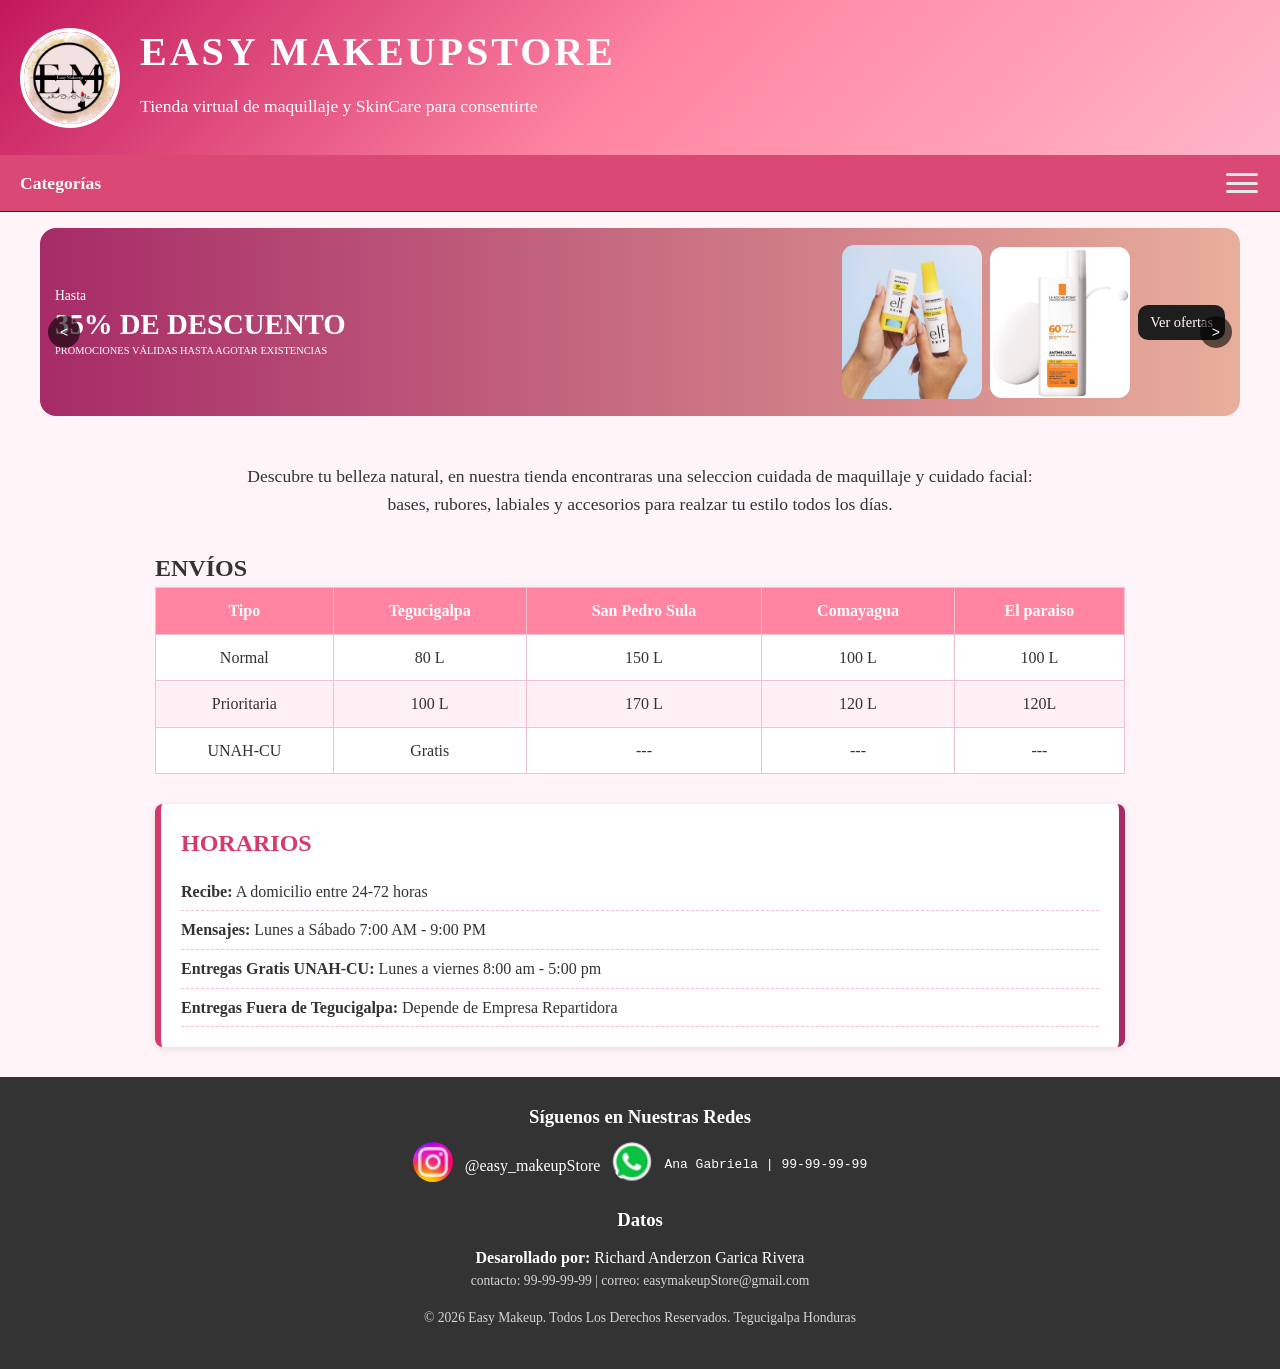
<file: index.html>
<!DOCTYPE html>
<html lang="es">
<head>
    <meta charset="UTF-8">
    <meta name="viewport" content="width=device-width, initial-scale=1.0">
    <title>Document</title>
    <link rel="stylesheet" href="css/index.css">
</head>
<body>
    <header class="header">
        <div class="logo">
            <img src="assets/imag/logo.jpeg" alt="Logo Easy MakeupStore" width="70" height="70">
        </div>
        <div class="info">
            <h1>EASY MAKEUPSTORE</h1>
            <div class="contacto">
                <span>Tienda virtual de maquillaje y SkinCare para consentirte </span>
            </div>
        </div>
    </header>
    <nav class="nav">
        <div class="logo"> Categorías </div>
        <input type="checkbox" id="toggle" aria-label="Abrir menú">
        <label for="toggle" class="burger">
        <span></span><span></span><span></span>
        </label>
        <ul class="menu" >
            <li><a href="pages/rostro.html"> <strong> Rostro </strong></a></li>                
            <li><a href="pages/labios.html"> <strong> Labios </strong></a></li>
            <li><a href="pages/ojos.html"> <strong> Ojos </strong></a></li>
            <li><a href="pages/accesorios.html"> <strong> Accesorios </strong></a></li>
            <li><a href="##"> <strong> Cremas </strong></a></li>
            <li> <a href="##"> <strong> Proveedores </strong></a></li>
        </ul>
    </nav>
    <section class="carrusel-contenedor">
        <button class="carrusel-btn prev" aria-label="Anterior">&lt;</button>
         <button class="carrusel-btn next" aria-label="Siguiente">&gt;</button>
        <div class="carrusel-track">
            <div class="banner-promo">
                <div class="banner-texto">
                    <span class="banner-hasta">Hasta</span>
                    <h2 class="banner-descuento">35% DE DESCUENTO</h2>
                    <small class="banner-legal">PROMOCIONES VÁLIDAS HASTA AGOTAR EXISTENCIAS</small>
                </div>
                <img class="banner-img" src="assets/imag/OP.png" alt="Producto" width="135" height="200">
                <img class="banner-img" src="assets/imag/OP2.png" alt="Producto" width="135" height="200">
                <a href="#" class="banner-btn">Ver ofertas</a>
            </div>
            <div class="banner-promo">
                <div class="banner-texto">
                    <span class="banner-hasta">APROVECHA NUESTROS DESCUENTOS</span>
                    <h2 class="banner-descuento">20% DE DESCUENTO</h2>
                    <small class="banner-legal">VÁLIDO POR COMPRAS MAYORES A 2 UNIDADES</small>
                </div>
                <img class="banner-img" src="assets/imag/blush.png" alt="Producto" width="200" height="200">
                <img class="banner-img" src="assets/imag/gloss.png" alt="Producto" width="135" height="200">
                <a href="#" class="banner-btn">Ver oferta</a>
            </div>
        </div>
    </section>
    <main class="main">
        <div class="presentacion">
            <p>Descubre tu belleza natural, en nuestra tienda encontraras una seleccion cuidada de maquillaje y cuidado facial: </p>
            <p>bases, rubores, labiales y accesorios para realzar tu estilo todos los días.</p>
        </div>
        <section class="div-envios">
            <Table class="tab-envios">
                <h2> <strong> ENVÍOS </strong> </h2>
                <thead> 
                    <tr>
                        <td> Tipo </td>
                        <td> Tegucigalpa </td>
                        <td> San Pedro Sula </td>
                        <td> Comayagua</td>
                        <td> El paraiso </td>
                    </tr>
                </thead>
                <tbody>
                    <tr>
                        <td> Normal </td>
                        <td> 80 L</td>
                        <td> 150 L</td>
                        <td> 100 L</td>
                        <td> 100 L</td>
                    </tr>
                    <tr>
                        <td> Prioritaria </td>
                        <td> 100 L</td>
                        <td> 170 L</td>
                        <td> 120 L</td>
                        <td> 120L </td>
                    </tr>
                    <tr>
                        <td>UNAH-CU</td>
                        <td>Gratis</td>
                        <td> --- </td>
                        <td> --- </td>
                        <td> --- </td>
                    </tr>
                </tbody>
            </Table>
        </section>
        <aside class="as-horario">
            <h2> HORARIOS </h2>
            <ul class="ul-horario">
                <li><strong>Recibe:</strong> A domicilio entre 24-72 horas</li>
                <li><strong>Mensajes: </strong> Lunes a Sábado 7:00 AM - 9:00 PM</li>
                <li><strong>Entregas Gratis UNAH-CU: </strong> Lunes a viernes 8:00 am - 5:00 pm</li>
                <li><strong>Entregas Fuera de Tegucigalpa: </strong> Depende de Empresa Repartidora </li>
            </ul>
        </aside>
    </main>
    <footer class="foot-redes">
        <div class="div-redes">
            <h3> Síguenos en Nuestras Redes</h3>
            <ul>
                <a href="https://www.instagram.com/easy_makeupstore/"> <img src="assets/ODF.webp" alt="jj"></a>
                <span> @easy_makeupStore </span>
                <a href="https://wa.me/50499787277?text=Hola!!"><img src="assets/ODF3.png" alt=""></a>
                <samp> Ana Gabriela | 99-99-99-99</samp>
            </ul>
        </div>
        <div class="div-datos">
            <h3> Datos </h3>
            <p><strong> Desarollado por: </strong>Richard Anderzon Garica Rivera</p>
            <p> contacto: 99-99-99-99 | correo: easymakeupStore@gmail.com</p>
        </div>
        <div>
            <p>&copy; 2026 Easy Makeup. Todos Los Derechos Reservados. Tegucigalpa Honduras</p>
        </div>
    </footer>
    <script src="js/main.js"></script>
</body>
</html>
</file>
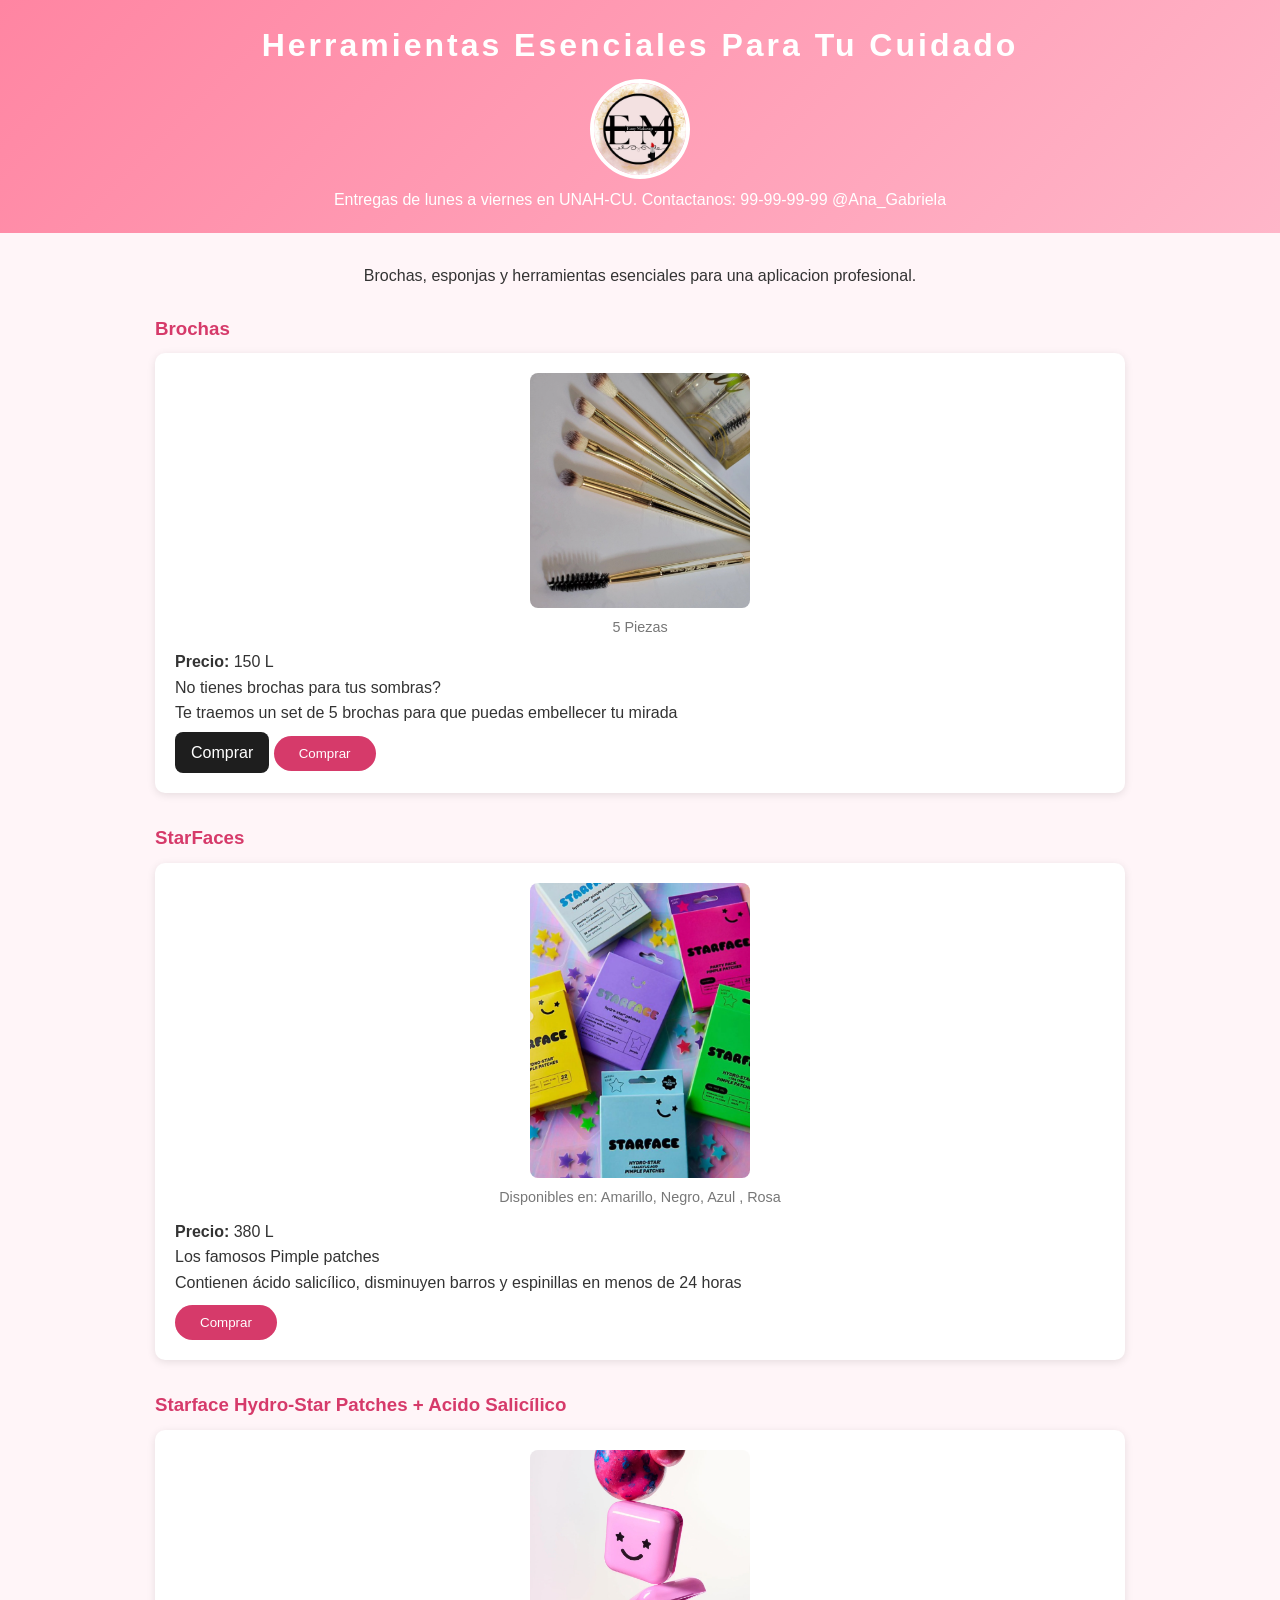
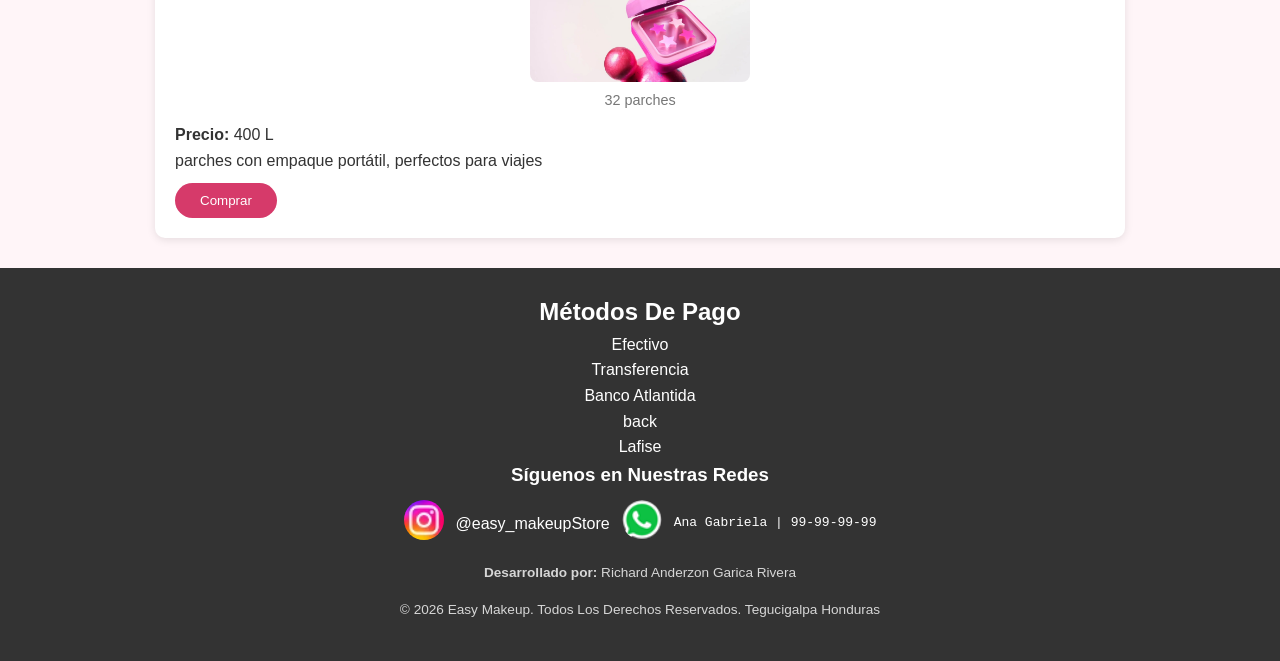
<file: accesorios/accesorios copy.html>
<!DOCTYPE html>
<html lang="es">
<head>
    <meta charset="UTF-8">
    <meta name="viewport" content="width=device-width, initial-scale=1.0">
    <title> Accesorios </title>
    <link rel="stylesheet" href="../index.css">
</head>
<body>
    <header class="header">
        <h1> Herramientas Esenciales Para Tu Cuidado </h1>
        <div class="logo">
            <a href="../index.html"><img src="../imag/logo.jpeg" alt="" width="100" height="100"></a>
        </div>
        <span> Entregas de lunes a viernes en UNAH-CU. Contactanos: 99-99-99-99 @Ana_Gabriela</span>
    </header>
    <main class="main">
        <div class="descipccion">
            <p>Brochas, esponjas y herramientas esenciales para una aplicacion profesional.</p>
        </div>
        <section class="sect">
            <h3> Brochas </h3>
            <article class="art">
                <figure>
                    <img src="1.png" alt="" width="220" height="200">
                    <figcaption> 5 Piezas </figcaption>
                </figure>
                <p> <strong>Precio: </strong> 150 L </p>
                <p>No tienes brochas para tus sombras? </p>
                <p>Te traemos un set de 5 brochas para que puedas embellecer tu mirada</p>
                <label for="modal-brochas" class="button-buy">Comprar</label>
                <button id="button-1"> Comprar </button>
            </article>
        </section>
        <section class="sect">
            <h3> StarFaces </h3>
            <article class="art">
                <figure>
                    <img src="2.png" alt="" width="220" height="300">
                    <figcaption> Disponibles en: Amarillo, Negro, Azul , Rosa</figcaption>
                </figure>
                <p> <strong>Precio: </strong> 380 L </p>
                <p> Los famosos Pimple patches</p>
                <p> Contienen ácido salicílico, disminuyen barros y espinillas en menos de 24 horas</p>
                <button id="button-2"> Comprar </button>
            </article>
        </section>
         <section class="sect">
            <h3> Starface Hydro-Star Patches + Acido Salicílico </h3>
            <article class="art">
                <figure>
                    <img src="3.png" alt="" width="220" height="200">
                    <figcaption> 32 parches </figcaption>
                </figure>
                <p> <strong>Precio: </strong> 400 L </p>
                <p> parches con empaque portátil, perfectos para viajes</p>
                <button id="button-3"> Comprar </button>
            </article>
        </section>
    </main>
    <footer class="foot-redes">
        <aside class="as-metodo-pago">
            <h2>Métodos De Pago </h2>
            <ul>
                <li> Efectivo</li>
                <li> Transferencia </li>
                <li> Banco Atlantida</li>
                <li> back </li>
                <li> Lafise </li>
            </ul>
        </aside>
        <div class="div-redes">
            <h3> Síguenos en Nuestras Redes</h3>
            <ul>
                <a href="https://www.instagram.com/easy_makeupstore/"> <img src="../ODF.webp" alt="jj"></a>
                <span> @easy_makeupStore </span>
                <a href=""><img src="../ODF3.png" alt=""></a>
                <samp> Ana Gabriela | 99-99-99-99</samp>
            </ul>
        </div>
        <div class="div-datos">
            <p><strong> Desarrollado por: </strong>Richard Anderzon Garica Rivera</p>
        </div>
        <div>
            <p>&copy; 2026 Easy Makeup. Todos Los Derechos Reservados. Tegucigalpa Honduras</p>
        </div>
    </footer>
</body>
</html>
</file>
<file: css/index.css>
* {
    margin: 0;
    padding: 0;
    box-sizing: border-box;
}

body {
    font-family: "poppins" sans-serif;
    background: #fff5f8;
    color: #333;
    line-height: 1.6;
}

h1, h2, .logo {
  font-family: "Playfair Display", serif;
}

.header h1 {
    font-size: clamp(1.1rem, 4vw + 0.5rem, 2.5rem);
    letter-spacing: 2px;
    margin: 0 0 8px;
}

.contacto span {
    font-size: clamp(0.75rem, 2vw + 0.3rem, 1.1rem);
}

.info {
    min-width: 0; /* permite que el texto se encoja dentro del flex */
}

.logo {
    flex-shrink: 0; /* evita que el logo se aplaste */
}

.header {
    background: linear-gradient(135deg, #c2185b, #ff85a2, #ffb6c9); 
    color: #fff;
    padding: 20px;
    display: flex;
    align-items: center;
    gap: 20px;
}

.logo img {
    width: 100px;
    height: 100px;
    border-radius: 50%;
    border: 3px solid #fff;
    object-fit: cover;
    display: block;
}

.header h1 {
    letter-spacing: 3px;
    margin-bottom: 8px;
}

.contacto {
    font-size: 0.9rem;
    margin-bottom: 15px;
}

.logo img {
    border-radius: 50%;
    object-fit: cover;
    border: 4px solid #fff;
    max-width: 100%;
    height: auto;
}

#descipccion {
    margin-top: 15px;
    background: rgba(255, 255, 255, 0.25);
    padding: 10px;
    border-radius: 8px;
}

.dropdown {
  position: relative;
  display: inline-block;
}

.dropdown-btn {
  background: none;
  border: none;
  color: #efe7e7;
  font-size: 1.5rem;
  font-weight: 700;
  cursor: pointer;
}


.dropdown:focus-within .dropdown-menu { display: block; }

.dropdown-menu a {
  display: block;
  padding: 10px 20px;
  color: #d63a6a;
  text-decoration: none;
  text-align: left;
}

.dropdown-menu a:hover { background: #d63a6a; color: #fff; }

.lista {
    list-style: none;
    display: flex;
    justify-content: center;
    flex-wrap: wrap;
    gap: 15px;
}

.lista a {
    display: block;
    padding: 8px 20px;
    background: #fff;
    color: #d63a6a;
    text-decoration: none;
    border-radius: 20px;
    transition: 0.3s;
}

.lista a:hover {
    background: #ffd6e3;
    transform: translateY(-3px);
}

/* MAIN */
.main {
    max-width: 1000px;
    margin: 30px auto;
    padding: 0 15px;
}

.presentacion {
    text-align: center;
    margin-bottom: 30px;
    font-size: 1.1rem;
}

/* TABLA DE ENVIOS */
.div-envios {
    overflow-x: auto;
    margin-bottom: 30px;
}

.tab-envios {
    width: 100%;
    border-collapse: collapse;
    background: #fff;
    box-shadow: 0 2px 8px rgba(0, 0, 0, 0.1);
}

.tab-envios h2 {
    text-align: center;
    padding: 10px;
}

.tab-envios td {
    border: 1px solid #f3c1d1;
    padding: 10px;
    text-align: center;
}

.tab-envios thead td {
    background: #ff85a2;
    color: #fff;
    font-weight: bold;
}

.tab-envios tbody tr:nth-child(even) {
    background: #fff0f5;
}

/* HORARIOS */
.as-horario {
    background: #fff;
    border-left: 6px solid #d63a6a;
    border-right: 6px solid #A62B67;
    padding: 20px;
    border-radius: 8px;
    box-shadow: 0 2px 8px rgba(0, 0, 0, 0.1);
}

.as-horario h2 {
    color: #d63a6a;
    margin-bottom: 10px;
}

.ul-horario {
    list-style: none;
}

.ul-horario li {
    padding: 6px 0;
    border-bottom: 1px dashed #f3c1d1;
}

/* FOOTER */
.foot-redes {
    background: #333;
    color: #fff;
    text-align: center;
    padding: 25px 15px;
    margin-top: 30px;
}

.foot-redes h3 {
    margin-bottom: 10px;
}

.div-redes ul {
    display: flex;
    justify-content: center;
    align-items: center;
    flex-wrap: wrap;
    gap: 12px;
}

.div-redes img {
    width: 40px;
    height: 40px;
    border-radius: 50%;
    object-fit: cover;
}

.foot-redes div {
    margin-bottom: 15px;
}

.foot-redes a {
    color: #ffb6c9;
}

.foot-redes p:last-child {
    font-size: 0.85rem;
    opacity: 0.8;
}

/* ACCESORIOS */
.descipccion {
    text-align: center;
    margin-bottom: 25px;
}

.main section {
    margin-bottom: 30px;
}

.main section h3 {
    color: #d63a6a;
    margin-bottom: 10px;
}

.main article {
    background: #fff;
    padding: 20px;
    border-radius: 10px;
    box-shadow: 0 2px 8px rgba(0, 0, 0, 0.1);
}

.main figure {
    text-align: center;
    margin-bottom: 10px;
}

.main figure img {
    max-width: 100%;
    height: auto;
    border-radius: 8px;
}

.main figcaption {
    font-size: 0.9rem;
    color: #777;
}

button {
    background: #d63a6a;
    color: #fff;
    border: none;
    padding: 10px 25px;
    border-radius: 20px;
    cursor: pointer;
    margin-top: 10px;
    transition: 0.3s;
}

button:hover {
    background: #ff85a2;
}

.as-metodo-pago ul {
    list-style: none;
}

.banner-promo { 
    background: linear-gradient(90deg, #A62B67, #E8AE9B); 
    color: #fff; 
}

.banner-btn   { 
    background: #1E1E1E; 
    color: #fff; 
}

.banner-promo {
  display: flex;
  align-items: center;
  justify-content: space-between;
  gap: 24px;
  padding: 24px 48px;
  margin: 16px auto;
  max-width: 1400px;
  border-radius: 16px;
  background: linear-gradient(90deg, #A62B67, #E8AE9B);
  color: #fff;
}

.banner-texto {
  flex: 1 1 35%; /* Toma el espacio disponible hasta un 35% del total */
  min-width: 0;  /* Permite encoger el texto sin romper la fila */
}

.banner-hasta {
  font-size: clamp(0.55rem, 2vw, 0.85rem);
  display: block;
}

.banner-descuento {
  font-size: clamp(0.8rem, 3.2vw, 1.8rem);
  margin: 2px 0;
  line-height: 1.1;
}
.banner-legal {
  font-size: clamp(0.45rem, 1.5vw, 0.65rem);
  display: block;
}

.banner-img {
  width: 18%;       /* Cada imagen ocupa máximo el 18% del ancho del banner */
  max-width: 120px; /* Tamaño máximo en computadoras */
  height: auto;     /* Mantiene la proporción de la imagen */
  object-fit: contain;
  flex-shrink: 1;   /* Permite que la imagen se reduzca si falta espacio */
}

/* --- CONTENEDOR PRINCIPAL --- */
.carrusel-contenedor {
  position: relative;
  width: 100%;
  max-width: 1200px;
  margin: 0 auto;
  overflow: hidden; /* Evita que el contenido sobresalga */
}

.carrusel-track {
  display: flex;
  overflow-x: auto;
  scroll-snap-type: x mandatory;
  scroll-behavior: smooth;
  scrollbar-width: none;
  -ms-overflow-style: none;
}

.carrusel-track::-webkit-scrollbar {
  display: none;
}

/* --- CADA BANNER (FUERZA 1 SOLO BANNER VISIBLE Y 100% HORIZONTAL) --- */
.banner-promo {
  flex: 0 0 100% !important;     /* CLAVE: Obliga a que cada banner ocupe exactamente todo el ancho */
  min-width: 100% !important;   /* Garantiza que solo se vea un banner a la vez */
  scroll-snap-align: start;     /* Encaje perfecto al deslizar */
  
  display: flex !important;
  flex-direction: row !important; /* Mantiene la fila horizontal SIEMPRE */
  flex-wrap: nowrap !important;   /* Evita caídas de elementos */
  align-items: center;
  justify-content: space-between;
  gap: 8px;
  padding: 12px 15px;
  box-sizing: border-box;
}

/* --- TEXTO FLUIDO --- */
.banner-texto {
  flex: 1 1 35%;
  min-width: 0; /* Permite que el texto se reduzca en pantallas chicas */
}

.banner-hasta {
  font-size: clamp(0.55rem, 1.8vw, 0.85rem);
  display: block;
}

.banner-descuento {
  font-size: clamp(0.85rem, 2.8vw, 1.8rem);
  margin: 2px 0;
  line-height: 1.1;
}

.banner-legal {
  font-size: clamp(0.45rem, 1.3vw, 0.65rem);
  display: block;
}

/* --- IMÁGENES CON RADIUS --- */
.banner-img {
  width: 18%;            /* Porcentaje para ajustar horizontalmente */
  max-width: 140px;
  height: auto;
  object-fit: cover;
  border-radius: 12px;   /* Esquinas redondeadas agregadas */
  flex-shrink: 1;
}

/* --- BOTÓN DE COMPRA --- */
.banner-btn {
  background: #1E1E1E;
  flex: 0 0 auto;
  color: #fff;
  padding: 6px 12px;
  border-radius: 10px;
  font-size: clamp(0.6rem, 1.8vw, 0.9rem);
  text-decoration: none;
  white-space: nowrap;
  transition: background 0.2s ease, color 0.2s ease;
}

.banner-btn:hover {
  background: #ac0d4f;
  color: #f9f7f7;
}

/* --- BOTONES DE NAVEGACIÓN (FLECHAS) --- */
.carrusel-btn {
  position: absolute;
  top: 50%;
  transform: translateY(-50%);
  background: rgba(0, 0, 0, 0.6);
  color: white;
  border: none;
  font-size: 14px;
  padding: 8px 12px;
  cursor: pointer;
  z-index: 10;
  border-radius: 50%;
  transition: background 0.2s ease;
}

.carrusel-btn:hover {
  background: rgba(0, 0, 0, 0.9);
}

.carrusel-btn.prev { left: 8px; }
.carrusel-btn.next { right: 8px; }

/* Ocultar el checkbox de control */
.modal-toggle {
  display: none;
}

/* Estilo para el botón Comprar original */
.button-buy {
  display: inline-block;
  background-color: #1E1E1E;
  color: #fff;
  padding: 8px 16px;
  border-radius: 8px;
  cursor: pointer;
  text-align: center;
}

/* Fondo oscuro transparente del modal (Oculto por defecto) */
.modal {
  position: fixed !important;
  top: 0 !important;
  left: 0 !important;
  right: 0 !important;
  bottom: 0 !important;
  width: 100vw !important;
  height: 100vh !important;
  background: rgba(0, 0, 0, 0.75);
  display: flex;
  align-items: center;
  justify-content: center;
  opacity: 0;
  pointer-events: none;
  transition: opacity 0.3s ease;
  z-index: 999999 !important; /* Fuerza a estar por encima de todo el carrusel */
  padding: 15px;
  box-sizing: border-box;
}

/* Tarjeta central del modal */
.modal-card {
  background: #ffffff;
  padding: 20px;
  border-radius: 12px;
  text-align: center;
  position: relative;
  max-width: 300px;
  width: 100%;
  box-shadow: 0 5px 20px rgba(0,0,0,0.3);
  max-height: 90vh; /* Evita que la tarjeta se salga en pantallas pequeñas */
  overflow-y: auto;  /* Permite scroll si el celular es muy corto */
}

/* Botón cerrar X */
.btn-close {
  position: absolute;
  top: 8px;
  right: 12px;
  font-size: 22px;
  font-weight: bold;
  cursor: pointer;
  color: #333;
}

.qr-img {
  width: 160px;
  height: 160px;
  margin: 10px 0;
  border-radius: 8px;
}

/* Botón verde dentro de la tarjeta */
.btn-wa {
  display: block;
  background-color: #25D366;
  color: white;
  padding: 10px;
  border-radius: 8px;
  text-decoration: none;
  font-weight: bold;
  margin-top: 10px;
}

.btn-wa:hover {
  background-color: #1eb956;
}

.button-buy, 
.btn-close {
  cursor: pointer !important;
  -webkit-tap-highlight-color: transparent; /* Mejora la respuesta al toque en iOS/Android */
  user-select: none;
}

/* --- 4. ACTIVACIÓN DEL MODAL --- */
.modal-toggle:checked + .modal {
  opacity: 1 !important;
  pointer-events: auto !important;
}

:root {
    --bg: #0e0f12;
    --panel: #181a20;
    --line: #e8e8ea;
    --text: #e8e8ea;
    --hover: #262932;
    --accent: #6ea8ff;
}
* { box-sizing: border-box; margin: 0; padding: 0; }

/* NAV */
nav {
    position: relative;
    display: flex;
    align-items: center;
    justify-content: space-between;
    padding: 14px 20px;
    background: var(--panel);
    border-bottom: 1px solid #2a2d36;
    z-index: 1000;
}

.nav {
    background: #da4874;
}

  /* Checkbox oculto: controla el estado abierto/cerrado */
#toggle { display: none; }

  /* Icono hamburguesa (3 líneas) */
.burger {
    width: 36px;
    height: 28px;
    display: flex;
    flex-direction: column;
    justify-content: space-between;
    cursor: pointer;
    padding: 4px 2px;
}

.burger span {
    display: block;
    height: 3px;
    background: var(--line);
    border-radius: 3px;
    transition: transform .3s, opacity .3s;
}
.logo { 
  font-weight: 700; 
  font-size: 1.1rem; 
  color: #fffdfd;
}

.burger:focus-visible,

#toggle:focus-visible + .burger { outline: 2px solid var(--accent); outline-offset: 4px; }

  /* Se transforma en X al abrir */
#toggle:checked + .burger span:nth-child(1) { transform: translateY(9.5px) rotate(45deg); }
#toggle:checked + .burger span:nth-child(2) { opacity: 0; }
#toggle:checked + .burger span:nth-child(3) { transform: translateY(-9.5px) rotate(-45deg); }

  /* Menú desplegable */
.menu {
    position: absolute;
    top: 100%;
    right: 20px;
    min-width: 200px;
    list-style: none;
    background: var(--panel);
    border: 1px solid #2a2d36;
    border-radius: 10px;
    overflow: hidden;
    opacity: 0;
    visibility: hidden;
    transform: translateY(-8px);
    transition: opacity .25s, transform .25s, visibility .25s;
    z-index: 1001;
}
#toggle:checked ~ .menu {
    opacity: 1;
    visibility: visible;
    transform: translateY(8px);
}
.menu a {
    display: block;
    padding: 12px 18px;
    color: var(--text);
    text-decoration: none;
    transition: background .2s;
}
.menu a:hover,
.menu a:focus-visible { background: var(--hover); color: var(--accent); }

/* tarjeta clicable */
.art { position: relative; }

.card-click {
    position: absolute;
    inset: 0;
    cursor: pointer;
    z-index: 1;
}

/* oculta el detalle mientras el QR esté abierto */
.sect:has(.qr-toggle:checked) .modal-detalle {
    display: none;
}

/* imagen del detalle */
.modal-detalle .modal-card img {
    max-width: 100%;
    height: auto;
}

.btn-card {
    position: relative;
    z-index: 2;
}

.art {
  border: 2px solid transparent;
  cursor: pointer;
  transition: border-color 0.2s ease, box-shadow 0.2s ease;
}

.art:hover {
  border-color: #ff85a2;
  box-shadow: 0 4px 14px rgba(255, 133, 162, 0.35);
}

.art:active {
  border-color: #d63a6a;
}
</file>
<file: index.css>
* {
    margin: 0;
    padding: 0;
    box-sizing: border-box;
}

body {
    font-family: "Segoe UI", Arial, sans-serif;
    background: #fff5f8;
    color: #333;
    line-height: 1.6;
}

.header {
    background: linear-gradient(135deg, #ff85a2, #ffb6c9);
    color: #fff;
    text-align: center;
    padding: 20px;
}

.header h1 {
    letter-spacing: 3px;
    margin-bottom: 8px;
}

.contacto {
    font-size: 0.9rem;
    margin-bottom: 15px;
}

.logo img {
    border-radius: 50%;
    object-fit: cover;
    border: 4px solid #fff;
    max-width: 100%;
    height: auto;
}

#descipccion {
    margin-top: 15px;
    background: rgba(255, 255, 255, 0.25);
    padding: 10px;
    border-radius: 8px;
}

.dropdown {
  position: relative;
  display: inline-block;
}

.dropdown-btn {
  background: none;
  border: none;
  color: #efe7e7;
  font-size: 1.5rem;
  font-weight: 700;
  cursor: pointer;
}

.dropdown-menu {
  display: none;
  position: absolute;
  top: 100%;
  left: 50%;
  transform: translateX(-50%);
  min-width: 200px;
  margin: 0;
  padding: 8px 0;
  list-style: none;
  background: #fff;
  border-radius: 12px;
  box-shadow: 0 6px 16px rgba(0,0,0,.2);
  z-index: 100;
}

.dropdown:focus-within .dropdown-menu { display: block; }

.dropdown-menu a {
  display: block;
  padding: 10px 20px;
  color: #d63a6a;
  text-decoration: none;
  text-align: left;
}

.dropdown-menu a:hover { background: #d63a6a; color: #fff; }

.lista {
    list-style: none;
    display: flex;
    justify-content: center;
    flex-wrap: wrap;
    gap: 15px;
}

.lista a {
    display: block;
    padding: 8px 20px;
    background: #fff;
    color: #d63a6a;
    text-decoration: none;
    border-radius: 20px;
    transition: 0.3s;
}

.lista a:hover {
    background: #ffd6e3;
    transform: translateY(-3px);
}

/* MAIN */
.main {
    max-width: 1000px;
    margin: 30px auto;
    padding: 0 15px;
}

.presentacion {
    text-align: center;
    margin-bottom: 30px;
    font-size: 1.1rem;
}

/* TABLA DE ENVIOS */
.div-envios {
    overflow-x: auto;
    margin-bottom: 30px;
}

.tab-envios {
    width: 100%;
    border-collapse: collapse;
    background: #fff;
    box-shadow: 0 2px 8px rgba(0, 0, 0, 0.1);
}

.tab-envios h2 {
    text-align: center;
    padding: 10px;
}

.tab-envios td {
    border: 1px solid #f3c1d1;
    padding: 10px;
    text-align: center;
}

.tab-envios thead td {
    background: #ff85a2;
    color: #fff;
    font-weight: bold;
}

.tab-envios tbody tr:nth-child(even) {
    background: #fff0f5;
}

/* HORARIOS */
.as-horario {
    background: #fff;
    border-left: 6px solid #d63a6a;
    border-right: 6px solid #A62B67;
    padding: 20px;
    border-radius: 8px;
    box-shadow: 0 2px 8px rgba(0, 0, 0, 0.1);
}

.as-horario h2 {
    color: #d63a6a;
    margin-bottom: 10px;
}

.ul-horario {
    list-style: none;
}

.ul-horario li {
    padding: 6px 0;
    border-bottom: 1px dashed #f3c1d1;
}

/* FOOTER */
.foot-redes {
    background: #333;
    color: #fff;
    text-align: center;
    padding: 25px 15px;
    margin-top: 30px;
}

.foot-redes h3 {
    margin-bottom: 10px;
}

.div-redes ul {
    display: flex;
    justify-content: center;
    align-items: center;
    flex-wrap: wrap;
    gap: 12px;
}

.div-redes img {
    width: 40px;
    height: 40px;
    border-radius: 50%;
    object-fit: cover;
}

.foot-redes div {
    margin-bottom: 15px;
}

.foot-redes a {
    color: #ffb6c9;
}

.foot-redes p:last-child {
    font-size: 0.85rem;
    opacity: 0.8;
}

/* ACCESORIOS */
.descipccion {
    text-align: center;
    margin-bottom: 25px;
}

.main section {
    margin-bottom: 30px;
}

.main section h3 {
    color: #d63a6a;
    margin-bottom: 10px;
}

.main article {
    background: #fff;
    padding: 20px;
    border-radius: 10px;
    box-shadow: 0 2px 8px rgba(0, 0, 0, 0.1);
}

.main figure {
    text-align: center;
    margin-bottom: 10px;
}

.main figure img {
    max-width: 100%;
    height: auto;
    border-radius: 8px;
}

.main figcaption {
    font-size: 0.9rem;
    color: #777;
}

button {
    background: #d63a6a;
    color: #fff;
    border: none;
    padding: 10px 25px;
    border-radius: 20px;
    cursor: pointer;
    margin-top: 10px;
    transition: 0.3s;
}

button:hover {
    background: #ff85a2;
}

.as-metodo-pago ul {
    list-style: none;
}

.banner-promo { 
    background: linear-gradient(90deg, #A62B67, #E8AE9B); 
    color: #fff; 
}

.banner-btn   { 
    background: #1E1E1E; 
    color: #fff; 
}

.banner-promo {
  display: flex;
  align-items: center;
  justify-content: space-between;
  gap: 24px;
  padding: 24px 48px;
  margin: 16px auto;
  max-width: 1400px;
  border-radius: 16px;
  background: linear-gradient(90deg, #A62B67, #E8AE9B);
  color: #fff;
}

.banner-texto {
  flex: 1 1 35%; /* Toma el espacio disponible hasta un 35% del total */
  min-width: 0;  /* Permite encoger el texto sin romper la fila */
}

.banner-hasta {
  font-size: clamp(0.55rem, 2vw, 0.85rem);
  display: block;
}

.banner-descuento {
  font-size: clamp(0.8rem, 3.2vw, 1.8rem);
  margin: 2px 0;
  line-height: 1.1;
}
.banner-legal {
  font-size: clamp(0.45rem, 1.5vw, 0.65rem);
  display: block;
}

.banner-img {
  width: 18%;       /* Cada imagen ocupa máximo el 18% del ancho del banner */
  max-width: 120px; /* Tamaño máximo en computadoras */
  height: auto;     /* Mantiene la proporción de la imagen */
  object-fit: contain;
  flex-shrink: 1;   /* Permite que la imagen se reduzca si falta espacio */
}

/* --- CONTENEDOR PRINCIPAL --- */
.carrusel-contenedor {
  position: relative;
  width: 100%;
  max-width: 1200px;
  margin: 0 auto;
  overflow: hidden; /* Evita que el contenido sobresalga */
}

.carrusel-track {
  display: flex;
  overflow-x: auto;
  scroll-snap-type: x mandatory;
  scroll-behavior: smooth;
  scrollbar-width: none;
  -ms-overflow-style: none;
}

.carrusel-track::-webkit-scrollbar {
  display: none;
}

/* --- CADA BANNER (FUERZA 1 SOLO BANNER VISIBLE Y 100% HORIZONTAL) --- */
.banner-promo {
  flex: 0 0 100% !important;     /* CLAVE: Obliga a que cada banner ocupe exactamente todo el ancho */
  min-width: 100% !important;   /* Garantiza que solo se vea un banner a la vez */
  scroll-snap-align: start;     /* Encaje perfecto al deslizar */
  
  display: flex !important;
  flex-direction: row !important; /* Mantiene la fila horizontal SIEMPRE */
  flex-wrap: nowrap !important;   /* Evita caídas de elementos */
  align-items: center;
  justify-content: space-between;
  gap: 8px;
  padding: 12px 15px;
  box-sizing: border-box;
}

/* --- TEXTO FLUIDO --- */
.banner-texto {
  flex: 1 1 35%;
  min-width: 0; /* Permite que el texto se reduzca en pantallas chicas */
}

.banner-hasta {
  font-size: clamp(0.55rem, 1.8vw, 0.85rem);
  display: block;
}

.banner-descuento {
  font-size: clamp(0.85rem, 2.8vw, 1.8rem);
  margin: 2px 0;
  line-height: 1.1;
}

.banner-legal {
  font-size: clamp(0.45rem, 1.3vw, 0.65rem);
  display: block;
}

/* --- IMÁGENES CON RADIUS --- */
.banner-img {
  width: 18%;            /* Porcentaje para ajustar horizontalmente */
  max-width: 140px;
  height: auto;
  object-fit: cover;
  border-radius: 12px;   /* Esquinas redondeadas agregadas */
  flex-shrink: 1;
}

/* --- BOTÓN DE COMPRA --- */
.banner-btn {
  background: #1E1E1E;
  flex: 0 0 auto;
  color: #fff;
  padding: 6px 12px;
  border-radius: 10px;
  font-size: clamp(0.6rem, 1.8vw, 0.9rem);
  text-decoration: none;
  white-space: nowrap;
  transition: background 0.2s ease, color 0.2s ease;
}

.banner-btn:hover {
  background: #ac0d4f;
  color: #f9f7f7;
}

/* --- BOTONES DE NAVEGACIÓN (FLECHAS) --- */
.carrusel-btn {
  position: absolute;
  top: 50%;
  transform: translateY(-50%);
  background: rgba(0, 0, 0, 0.6);
  color: white;
  border: none;
  font-size: 14px;
  padding: 8px 12px;
  cursor: pointer;
  z-index: 10;
  border-radius: 50%;
  transition: background 0.2s ease;
}

.carrusel-btn:hover {
  background: rgba(0, 0, 0, 0.9);
}

.carrusel-btn.prev { left: 8px; }
.carrusel-btn.next { right: 8px; }

/* Ocultar el checkbox de control */
.modal-toggle {
  display: none;
}

/* Estilo para el botón Comprar original */
.button-buy {
  display: inline-block;
  background-color: #1E1E1E;
  color: #fff;
  padding: 8px 16px;
  border-radius: 8px;
  cursor: pointer;
  text-align: center;
}

/* Fondo oscuro transparente del modal (Oculto por defecto) */
.modal {
  position: fixed !important;
  top: 0 !important;
  left: 0 !important;
  right: 0 !important;
  bottom: 0 !important;
  width: 100vw !important;
  height: 100vh !important;
  background: rgba(0, 0, 0, 0.75);
  display: flex;
  align-items: center;
  justify-content: center;
  opacity: 0;
  pointer-events: none;
  transition: opacity 0.3s ease;
  z-index: 999999 !important; /* Fuerza a estar por encima de todo el carrusel */
  padding: 15px;
  box-sizing: border-box;
}

/* Tarjeta central del modal */
.modal-card {
  background: #ffffff;
  padding: 20px;
  border-radius: 12px;
  text-align: center;
  position: relative;
  max-width: 300px;
  width: 100%;
  box-shadow: 0 5px 20px rgba(0,0,0,0.3);
  max-height: 90vh; /* Evita que la tarjeta se salga en pantallas pequeñas */
  overflow-y: auto;  /* Permite scroll si el celular es muy corto */
}

/* Botón cerrar X */
.btn-close {
  position: absolute;
  top: 8px;
  right: 12px;
  font-size: 22px;
  font-weight: bold;
  cursor: pointer;
  color: #333;
}

.qr-img {
  width: 160px;
  height: 160px;
  margin: 10px 0;
  border-radius: 8px;
}

/* Botón verde dentro de la tarjeta */
.btn-wa {
  display: block;
  background-color: #25D366;
  color: white;
  padding: 10px;
  border-radius: 8px;
  text-decoration: none;
  font-weight: bold;
  margin-top: 10px;
}

.btn-wa:hover {
  background-color: #1eb956;
}

.button-buy, 
.btn-close {
  cursor: pointer !important;
  -webkit-tap-highlight-color: transparent; /* Mejora la respuesta al toque en iOS/Android */
  user-select: none;
}

/* --- 4. ACTIVACIÓN DEL MODAL --- */
.modal-toggle:checked ~ .modal {
  opacity: 1 !important;
  pointer-events: auto !important;
}

:root {
    --bg: #0e0f12;
    --panel: #181a20;
    --line: #e8e8ea;
    --text: #e8e8ea;
    --hover: #262932;
    --accent: #6ea8ff;
}
* { box-sizing: border-box; margin: 0; padding: 0; }

/* NAV */
nav {
    position: relative;
    display: flex;
    align-items: center;
    justify-content: space-between;
    padding: 14px 20px;
    background: var(--panel);
    border-bottom: 1px solid #2a2d36;
    z-index: 1000;
}

.nav {
    background: #da4874;
}

  /* Checkbox oculto: controla el estado abierto/cerrado */
#toggle { display: none; }

  /* Icono hamburguesa (3 líneas) */
.burger {
    width: 36px;
    height: 28px;
    display: flex;
    flex-direction: column;
    justify-content: space-between;
    cursor: pointer;
    padding: 4px 2px;
}

.burger span {
    display: block;
    height: 3px;
    background: var(--line);
    border-radius: 3px;
    transition: transform .3s, opacity .3s;
}
.logo { 
  font-weight: 700; 
  font-size: 1.1rem; 
  color: #fffdfd;
}

.burger:focus-visible,

#toggle:focus-visible + .burger { outline: 2px solid var(--accent); outline-offset: 4px; }

  /* Se transforma en X al abrir */
#toggle:checked + .burger span:nth-child(1) { transform: translateY(9.5px) rotate(45deg); }
#toggle:checked + .burger span:nth-child(2) { opacity: 0; }
#toggle:checked + .burger span:nth-child(3) { transform: translateY(-9.5px) rotate(-45deg); }

  /* Menú desplegable */
.menu {
    position: absolute;
    top: 100%;
    right: 20px;
    min-width: 200px;
    list-style: none;
    background: var(--panel);
    border: 1px solid #2a2d36;
    border-radius: 10px;
    overflow: hidden;
    opacity: 0;
    visibility: hidden;
    transform: translateY(-8px);
    transition: opacity .25s, transform .25s, visibility .25s;
    z-index: 1001;
}
#toggle:checked ~ .menu {
    opacity: 1;
    visibility: visible;
    transform: translateY(8px);
}
.menu a {
    display: block;
    padding: 12px 18px;
    color: var(--text);
    text-decoration: none;
    transition: background .2s;
}
.menu a:hover,
.menu a:focus-visible { background: var(--hover); color: var(--accent); }
</file>
